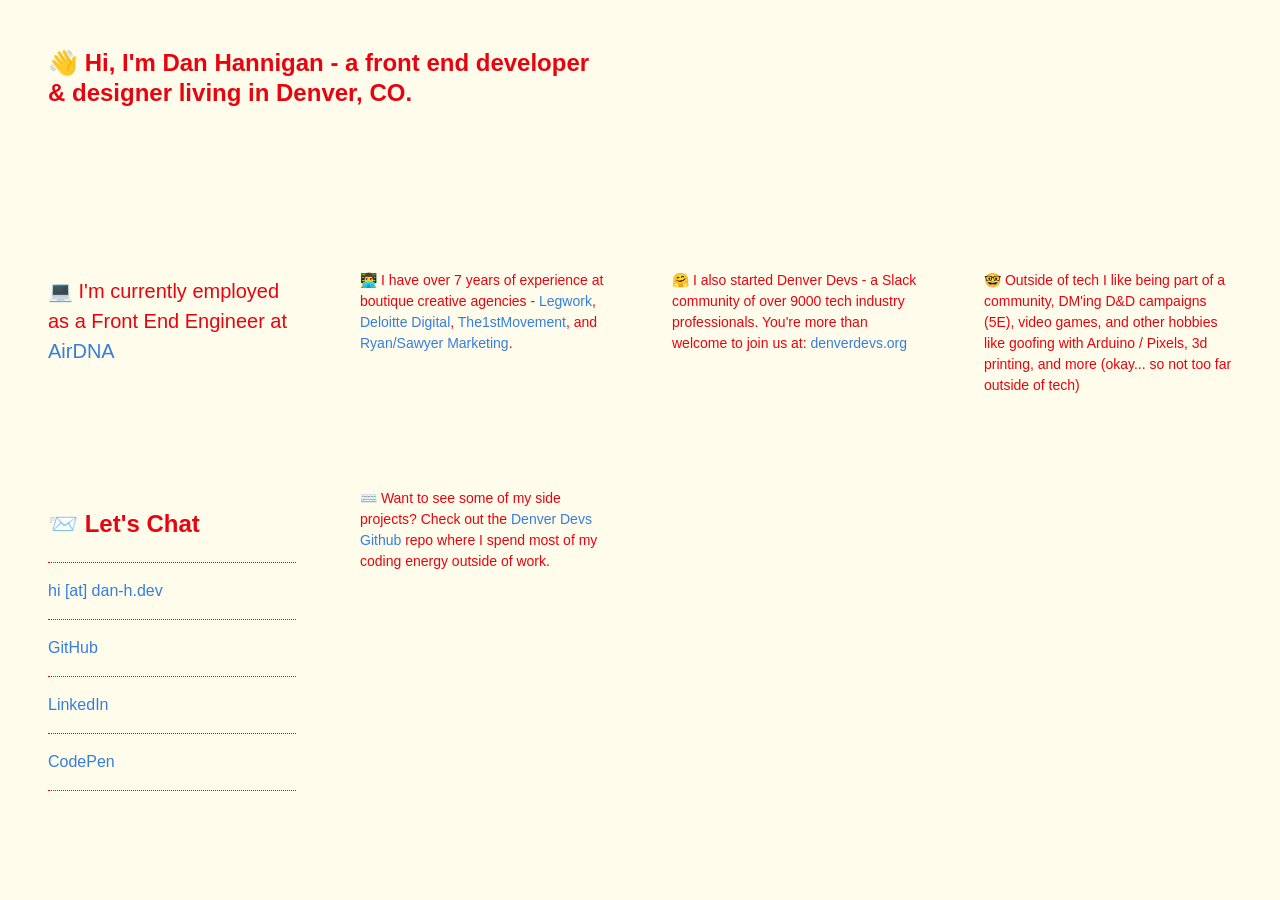
<file: index.html>
<!DOCTYPE html>
<html class="no-js">

<head>
  <title>Dan Hannigan - Front End Developer. </title>
  <meta charset="utf-8">
  <meta content="IE=edge,chrome=1" http-equiv="X-UA-Compatible">
  <meta content="en-gb" http-equiv="content-language">
  <meta content="Dan Hannigan, Front End Developer, designer, & community organizer from Denver Colorado." name="description">
  <meta content="width=device-width, initial-scale=1, maximum-scale=1" name="viewport">
  <link rel="stylesheet" href="tachyons.min.css">
</head>

<body class="bg-washed-yellow sans-serif">

  <article class="cf pa3 mw9 center dark-red">
    <header class="fl w-100 w-50-l pa3-m pa4-l mb3 mb5-l">
      <h2 class="lh-title f3 b mt0">
        👋 Hi, I'm Dan Hannigan - a front end developer & designer living in Denver, CO.
      </h2>
    </header>
    <section class="fl w-100">
      <div class="fl w-100 w-50-m w-25-l pa3-m pa4-l">
        <p class="f4 lh-copy measure">
          💻 I'm currently employed as a Front End Engineer at <a href="https://airdna.co" class="link blue bg-animate hover-bg-light-blue">AirDNA</a>
        </p>
      </div>
      <div class="fl w-100 w-50-m w-25-l pa3-m pa4-l">
        <p class="f6 lh-copy measure">
          👨‍💻 I have over 7 years of experience at boutique creative agencies - <a href="http://www.legworkstudio.com"
            class="link blue bg-animate hover-bg-light-blue">Legwork</a>, <a href="https://www.deloittedigital.com"
            class="link blue bg-animate hover-bg-light-blue">Deloitte Digital</a>, <a href="https://www.the1stmovement.com"
            class="link blue bg-animate hover-bg-light-blue">The1stMovement</a>, and <a href="https://ryansawyermarketing.com"
            class="link blue bg-animate hover-bg-light-blue">Ryan/Sawyer Marketing</a>.
        </p>
      </div>
      <div class="fl w-100 w-50-m w-25-l pa3-m pa4-l">
        <p class="f6 lh-copy measure">
          🤗 I also started Denver Devs - a Slack community of over 9000 tech industry professionals. You're more than
          welcome to join us at: <a href="https://www.denverdevs.org" class="link blue bg-animate hover-bg-light-blue">denverdevs.org</a>
        </p>
      </div>
      <div class="fl w-100 w-50-m w-25-l pa3-m pa4-l">
        <p class="f6 lh-copy measure">
          🤓 Outside of tech I like being part of a community, DM'ing D&D campaigns (5E), video games, and other hobbies like goofing with Arduino / Pixels, 3d printing, and more (okay... so not too far outside of tech)
        </p>
      </div>
    </section>

    <section class="fl w-100">
      <div class="fl w-100 w-50-m w-25-l pv3 pa3-m pa4-l">
        <ul class="list pl0 measure center">
          <li class="lh-copy pv3 ba bl-0 bt-0 br-0 b--dotted b--blue-30">
            <b class="db f3 mb1">
              📨 Let's Chat
            </b></li>
          <li class="lh-copy pv3 ba bl-0 bt-0 br-0 b--dotted b--blue-30"><a href="mailto:hi@dan-h.dev" class="link blue bg-animate hover-bg-light-blue">hi
              [at] dan-h.dev</a></li>
          <li class="lh-copy pv3 ba bl-0 bt-0 br-0 b--dotted b--blue-30"><a href="https://github.com/danhannigan" class="link blue bg-animate hover-bg-light-blue">GitHub</a></li>
          <li class="lh-copy pv3 ba bl-0 bt-0 br-0 b--dotted b--blue-30"><a href="https://www.linkedin.com/in/danhannigan/"
              class="link blue bg-animate hover-bg-light-blue">LinkedIn</a></li>
          <li class="lh-copy pv3 ba bl-0 bt-0 br-0 b--dotted b--blue-30"><a href="https://codepen.io/danhannigan/"
              class="link blue bg-animate hover-bg-light-blue">CodePen</a></li>
        </ul>
      </div>
      <div class="fl w-100 w-50-m w-25-l pa3-m pa4-l">
        <p class="f6 lh-copy measure">
         ⌨️ Want to see some of my side projects? Check out the <a class="link blue bg-animate hover-bg-light-blue" href="https://github.com/Denver-Devs">Denver Devs Github</a> repo where I spend most of my coding energy outside of work.
        </p>
      </div>
      <section>
  </article>

  <script>
    (function (i, s, o, g, r, a, m) {
      i['GoogleAnalyticsObject'] = r; i[r] = i[r] || function () {
        (i[r].q = i[r].q || []).push(arguments)
      }, i[r].l = 1 * new Date(); a = s.createElement(o),
        m = s.getElementsByTagName(o)[0]; a.async = 1; a.src = g; m.parentNode.insertBefore(a, m)
    })(window, document, 'script', '//www.google-analytics.com/analytics.js', 'ga');

    ga('create', 'UA-30177848-2', 'danhannigan.me');
    ga('send', 'pageview');
  </script>
</body>

</html>
</file>
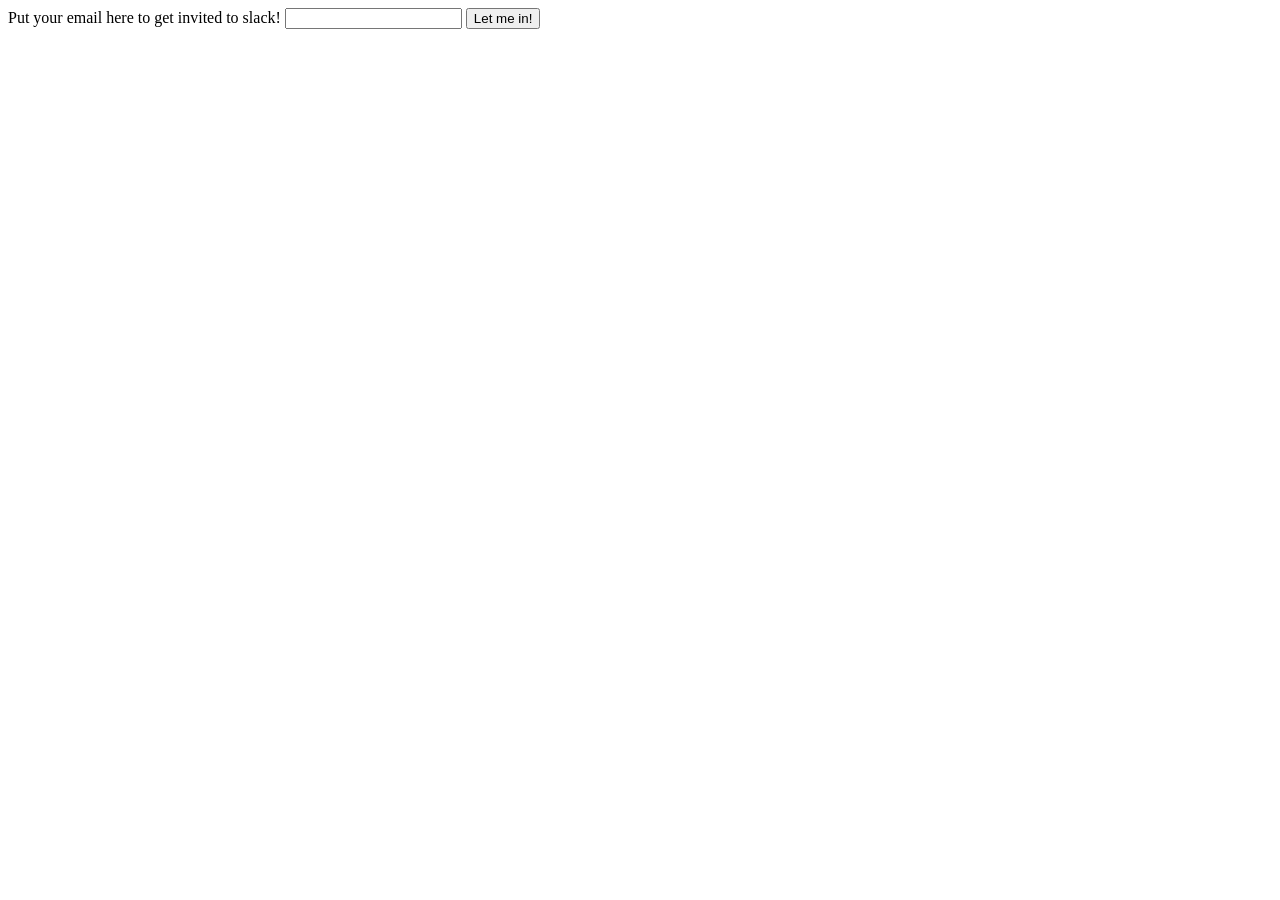
<file: slack-test.html>
<html>
<head>
    <title>Example Slack inviter</title>
    <style>
        .error {color:red;}
        .success {color:green;}
    </style>
    <script src="https://ajax.googleapis.com/ajax/libs/jquery/2.2.0/jquery.min.js"></script>
    <script>
    //<![CDATA[

    var settings = {
        'execute_api_domain' : '8jecx91igd.execute-api.us-east-1.amazonaws.com',
        // execute_api_domain example: fbcwperrgh.execute-api.eu-west-1.amazonaws.com

        'submit_button_selector' : '#button',
        'email_input_selector' : '#email',
        'return_message_container_selector' : '#return_message'
    };

    function handle_success( message ) { handle( 'success', message ); }
    function handle_error( message ) { handle( 'error', message ); }

    function handle( message_type, message ) {
        var $return_message_containers = $( settings.return_message_container_selector );

        if ( $return_message_containers.length ) {
            $return_message_containers.removeClass( 'success error' );
            $return_message_containers.addClass( message_type );
            $return_message_containers.text( message );
        }
        else {
            alert( message_type + ': ' + message );
        }
    };

    $( document ).ready( function() {
        $( settings.submit_button_selector ).click( function() {
            var email_value = $( settings.email_input_selector ).val()

            if ( ! email_value ) {
                return setTimeout( function() { handle_error( 'Missing email' ); }, 10 );
            }

            $.ajax({
                type: "POST",
                url: 'https://' + settings.execute_api_domain + '/dev/invite',
                contentType: "application/json",
                dataType: 'json',
                data: JSON.stringify( { email : email_value } ),
                success: function( data ) {
                    try {
                        if ( data.ok ) {
                            handle_success( 'Great success' );
                        }
                        else {
                            handle_error( 'Error while calling API: ' + data.error );
                        }
                    }
                    catch ( error ) {
                        handle_error( 'Unknown when parsing API return: ' + error );
                    }
                },
                error: function( xhr, status, error ) {
                    handle_error( 'Unknown transport error: ' + status + ( error ? ' ' + error : '' ) );
                }
            });
        } );
    } );

    //]]>
    </script>
</head>
<body>
    <p>Put your email here to get invited to slack! <input id="email" type="text" /> <button id="button">Let me in!</button></p>
    <p id="return_message"></p>
</body>
</html>
</file>
